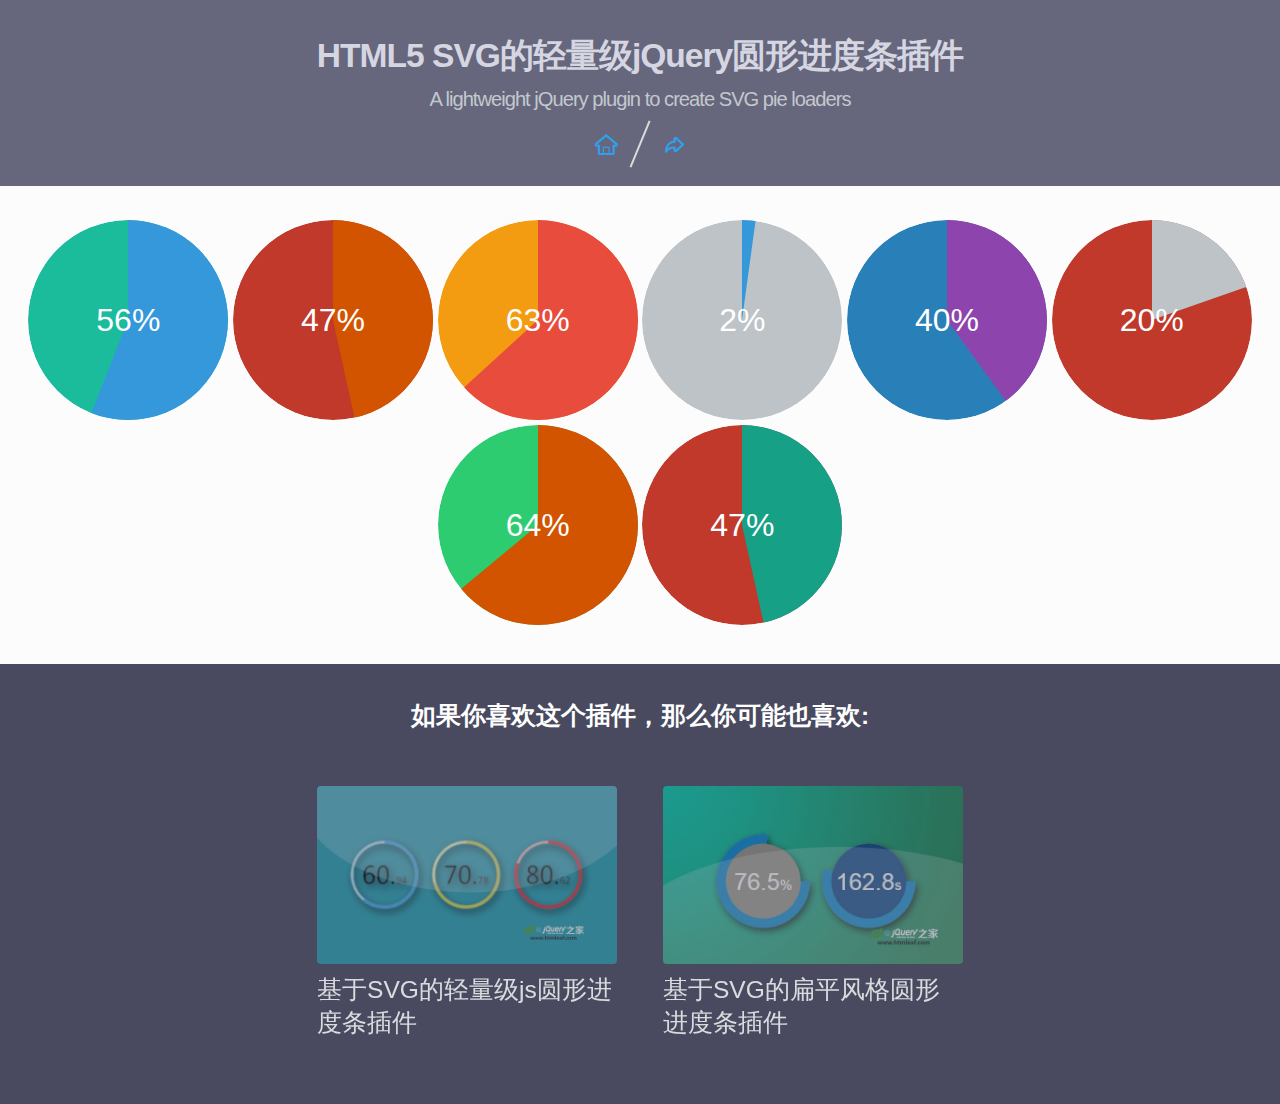
<file: src/main/webapp/js/plugins/pie/index.html>
<!doctype html>
<html lang="zh">
<head>
	<meta charset="UTF-8">
	<meta http-equiv="X-UA-Compatible" content="IE=edge,chrome=1"> 
	<meta name="viewport" content="width=device-width, initial-scale=1.0">
	<title>HTML5 SVG的轻量级jQuery圆形进度条插件|DEMO_jQuery之家-自由分享jQuery、html5、css3的插件库</title>
	<link rel="stylesheet" type="text/css" href="css/normalize.css" />
	<link rel="stylesheet" type="text/css" href="css/htmleaf-demo.css">
	<link rel="stylesheet" href="css/jquery-pie-loader.css">
</head>
<body>
	<header class="htmleaf-header">
		<h1>HTML5 SVG的轻量级jQuery圆形进度条插件 <span>A lightweight jQuery plugin to create SVG pie loaders</span></h1>
		<div class="htmleaf-links">
			<a class="htmleaf-icon icon-htmleaf-home-outline" href="http://www.htmleaf.com/" title="jQuery之家" target="_blank"><span> jQuery之家</span></a>
			<a class="htmleaf-icon icon-htmleaf-arrow-forward-outline" href="http://www.htmleaf.com/html5/SVG/201602023098.html" title="返回下载页" target="_blank"><span> 返回下载页</span></a>
		</div>
	</header>
	<section class="htmleaf-container">
		<figure id="pie" data-behavior="pie-chart"></figure>
	    <figure id="pie2" data-behavior="pie-chart"></figure>
	    <figure id="pie3" data-behavior="pie-chart"></figure>
	    <figure id="pie4" data-behavior="pie-chart"></figure>
	    <figure id="pie5" data-behavior="pie-chart"></figure>
	    <figure id="pie6" data-behavior="pie-chart"></figure>
	    <figure id="pie7" data-behavior="pie-chart"></figure>
	    <figure id="pie8" data-behavior="pie-chart"></figure>
	</section>
	<footer class="related">
	    <h3>如果你喜欢这个插件，那么你可能也喜欢:</h3>
	    <a href="http://www.htmleaf.com/html5/SVG/201512162908.html">
		  <img src="related/1.jpg" width="300" alt="基于SVG的轻量级js圆形进度条插件"/>
		  <h3>基于SVG的轻量级js圆形进度条插件</h3>
		</a>
		<a href="http://www.htmleaf.com/html5/SVG/201508172426.html">
		  <img src="related/2.jpg" width="300" alt="基于SVG的扁平风格圆形进度条插件"/>
		  <h3>基于SVG的扁平风格圆形进度条插件</h3>
		</a>
	</footer>
	
	<script src="js/jquery-2.1.1.min.js"></script>
	<script src="js/jquery-pie-loader.js"></script>
	<script type="text/javascript">
		$(document).ready(function() {
			var rand = function() {
		        return Math.floor((Math.random() * 100) + 1)
		      }

		      $('*[data-behavior="pie-chart"]').each(function() {
		        $(this).svgPie({
		          percentage: rand()
		        });

		      });
	});
	</script>
</body>
</html>
</file>
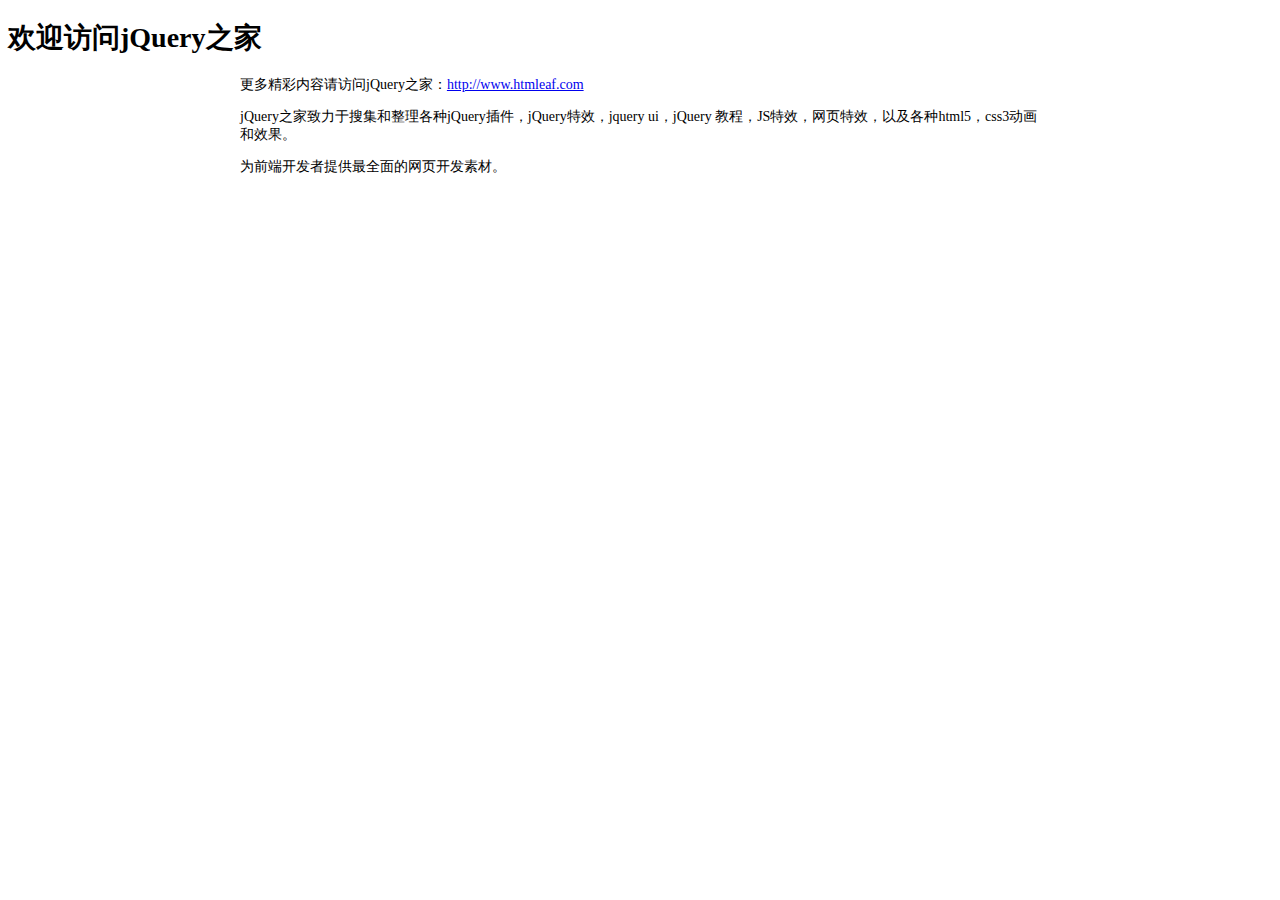
<file: src/main/webapp/js/plugins/pie/readme.html>
<!DOCTYPE html PUBLIC "-//W3C//DTD XHTML 1.0 Transitional//EN" "http://www.w3.org/TR/xhtml1/DTD/xhtml1-transitional.dtd">
<html xmlns="http://www.w3.org/1999/xhtml" xml:lang="en">
<head>
	<meta http-equiv="Content-Type" content="text/html;charset=UTF-8">
	<title>jQuery之家</title>
	<style type="text/css">
		body{font-size: 14px;}
		.content{
			width: 800px;
			margin: 0 auto;
		}
	</style>
</head>
<body>
	<h1>欢迎访问jQuery之家</h1>
	<div class="content">
	<p>更多精彩内容请访问jQuery之家：<a href="http://www.htmleaf.com">http://www.htmleaf.com</a></p>
	<p>jQuery之家致力于搜集和整理各种jQuery插件，jQuery特效，jquery ui，jQuery 教程，JS特效，网页特效，以及各种html5，css3动画和效果。</p>
	<p>为前端开发者提供最全面的网页开发素材。</p>
</div>
</body>
</html>
</file>
<file: src/main/webapp/js/plugins/pie/css/htmleaf-demo.css>
@font-face {
	font-family: 'icomoon';
	src:url('../fonts/icomoon.eot?rretjt');
	src:url('../fonts/icomoon.eot?#iefixrretjt') format('embedded-opentype'),
		url('../fonts/icomoon.woff?rretjt') format('woff'),
		url('../fonts/icomoon.ttf?rretjt') format('truetype'),
		url('../fonts/icomoon.svg?rretjt#icomoon') format('svg');
	font-weight: normal;
	font-style: normal;
}

[class^="icon-"], [class*=" icon-"] {
	font-family: 'icomoon';
	speak: none;
	font-style: normal;
	font-weight: normal;
	font-variant: normal;
	text-transform: none;
	line-height: 1;

	/* Better Font Rendering =========== */
	-webkit-font-smoothing: antialiased;
	-moz-osx-font-smoothing: grayscale;
}

body, html { font-size: 100%; 	padding: 0; margin: 0;}

/* Reset */
*,
*:after,
*:before {
	-webkit-box-sizing: border-box;
	-moz-box-sizing: border-box;
	box-sizing: border-box;
}

/* Clearfix hack by Nicolas Gallagher: http://nicolasgallagher.com/micro-clearfix-hack/ */
.clearfix:before,
.clearfix:after {
	content: " ";
	display: table;
}

.clearfix:after {
	clear: both;
}

body{
	background: #494A5F;
	color: #D5D6E2;
	font-weight: 500;
	font-size: 1.05em;
	font-family: "Microsoft YaHei","宋体","Segoe UI", "Lucida Grande", Helvetica, Arial,sans-serif, FreeSans, Arimo;
}
a{color: #2fa0ec;text-decoration: none;outline: none;}
a:hover,a:focus{color:#74777b;}

.htmleaf-container{
	margin: 0 auto;
	padding: 2em 0;
	text-align: center;
	overflow: hidden;
}
.bgcolor-1 { background: #f0efee; }
.bgcolor-2 { background: #f9f9f9; }
.bgcolor-3 { background: #e8e8e8; }/*light grey*/
.bgcolor-4 { background: #2f3238; color: #fff; }/*Dark grey*/
.bgcolor-5 { background: #df6659; color: #521e18; }/*pink1*/
.bgcolor-6 { background: #2fa8ec; }/*sky blue*/
.bgcolor-7 { background: #d0d6d6; }/*White tea*/
.bgcolor-8 { background: #3d4444; color: #fff; }/*Dark grey2*/
.bgcolor-9 { background: #ef3f52; color: #fff;}/*pink2*/
.bgcolor-10{ background: #64448f; color: #fff;}/*Violet*/
.bgcolor-11{ background: #3755ad; color: #fff;}/*dark blue*/
.bgcolor-12{ background: #3498DB; color: #fff;}/*light blue*/
.bgcolor-20{ background: #494A5F;color: #D5D6E2;}
/* Header */
.htmleaf-header{
	padding: 1em 190px 1em;
	letter-spacing: -1px;
	text-align: center;
	background: #66677c;
}
.htmleaf-header h1 {
	color: #D5D6E2;
	font-weight: 600;
	font-size: 2em;
	line-height: 1;
	margin-bottom: 0;
	font-family: "Microsoft YaHei","宋体","Segoe UI", "Lucida Grande", Helvetica, Arial,sans-serif, FreeSans, Arimo;
}
.htmleaf-header h1 span {
	font-family: "Microsoft YaHei","宋体","Segoe UI", "Lucida Grande", Helvetica, Arial,sans-serif, FreeSans, Arimo;
	display: block;
	font-size: 60%;
	font-weight: 400;
	padding: 0.8em 0 0.5em 0;
	color: #c3c8cd;
}
/*nav*/
.htmleaf-demo a{color: #1d7db1;text-decoration: none;}
.htmleaf-demo{width: 100%;padding-bottom: 1.2em;}
.htmleaf-demo a{display: inline-block;margin: 0.5em;padding: 0.6em 1em;border: 3px solid #1d7db1;font-weight: 700;}
.htmleaf-demo a:hover{opacity: 0.6;}
.htmleaf-demo a.current{background:#1d7db1;color: #fff; }
/* Top Navigation Style */
.htmleaf-links {
	position: relative;
	display: inline-block;
	white-space: nowrap;
	font-size: 1.5em;
	text-align: center;
}

.htmleaf-links::after {
	position: absolute;
	top: 0;
	left: 50%;
	margin-left: -1px;
	width: 2px;
	height: 100%;
	background: #dbdbdb;
	content: '';
	-webkit-transform: rotate3d(0,0,1,22.5deg);
	transform: rotate3d(0,0,1,22.5deg);
}

.htmleaf-icon {
	display: inline-block;
	margin: 0.5em;
	padding: 0em 0;
	width: 1.5em;
	text-decoration: none;
}

.htmleaf-icon span {
	display: none;
}

.htmleaf-icon:before {
	margin: 0 5px;
	text-transform: none;
	font-weight: normal;
	font-style: normal;
	font-variant: normal;
	font-family: 'icomoon';
	line-height: 1;
	speak: none;
	-webkit-font-smoothing: antialiased;
}
/* footer */
.htmleaf-footer{width: 100%;padding-top: 10px;}
.htmleaf-small{font-size: 0.8em;}
.center{text-align: center;}
/****/
.related {
	color: #fff;
	background: #494A5F;
	text-align: center;
	font-size: 1.25em;
	padding: 0.5em 0;
	overflow: hidden;
}

.related > a {
	vertical-align: top;
	width: calc(100% - 20px);
	max-width: 340px;
	display: inline-block;
	text-align: center;
	margin: 20px 10px;
	padding: 25px;
	font-family: "Microsoft YaHei","宋体","Segoe UI", "Lucida Grande", Helvetica, Arial,sans-serif, FreeSans, Arimo;
}
.related a {
	display: inline-block;
	text-align: left;
	margin: 20px auto;
	padding: 10px 20px;
	opacity: 0.8;
	-webkit-transition: opacity 0.3s;
	transition: opacity 0.3s;
	-webkit-backface-visibility: hidden;
}

.related a:hover,
.related a:active {
	opacity: 1;
}

.related a img {
	max-width: 100%;
	opacity: 0.8;
	border-radius: 4px;
}
.related a:hover img,
.related a:active img {
	opacity: 1;
}
.related h3{font-family: "Microsoft YaHei", sans-serif;}
.related a h3 {
	font-weight: 300;
	margin-top: 0.15em;
	color: #fff;
}
/* icomoon */
.icon-htmleaf-home-outline:before {
	content: "\e5000";
}

.icon-htmleaf-arrow-forward-outline:before {
	content: "\e5001";
}

@media screen and (max-width: 50em) {
	.htmleaf-header {
		padding: 3em 10% 4em;
	}
	.htmleaf-header h1 {
        font-size:2em;
    }
}


@media screen and (max-width: 40em) {
	.htmleaf-header h1 {
		font-size: 1.5em;
	}
}

@media screen and (max-width: 30em) {
    .htmleaf-header h1 {
        font-size:1.2em;
    }
}
</file>
